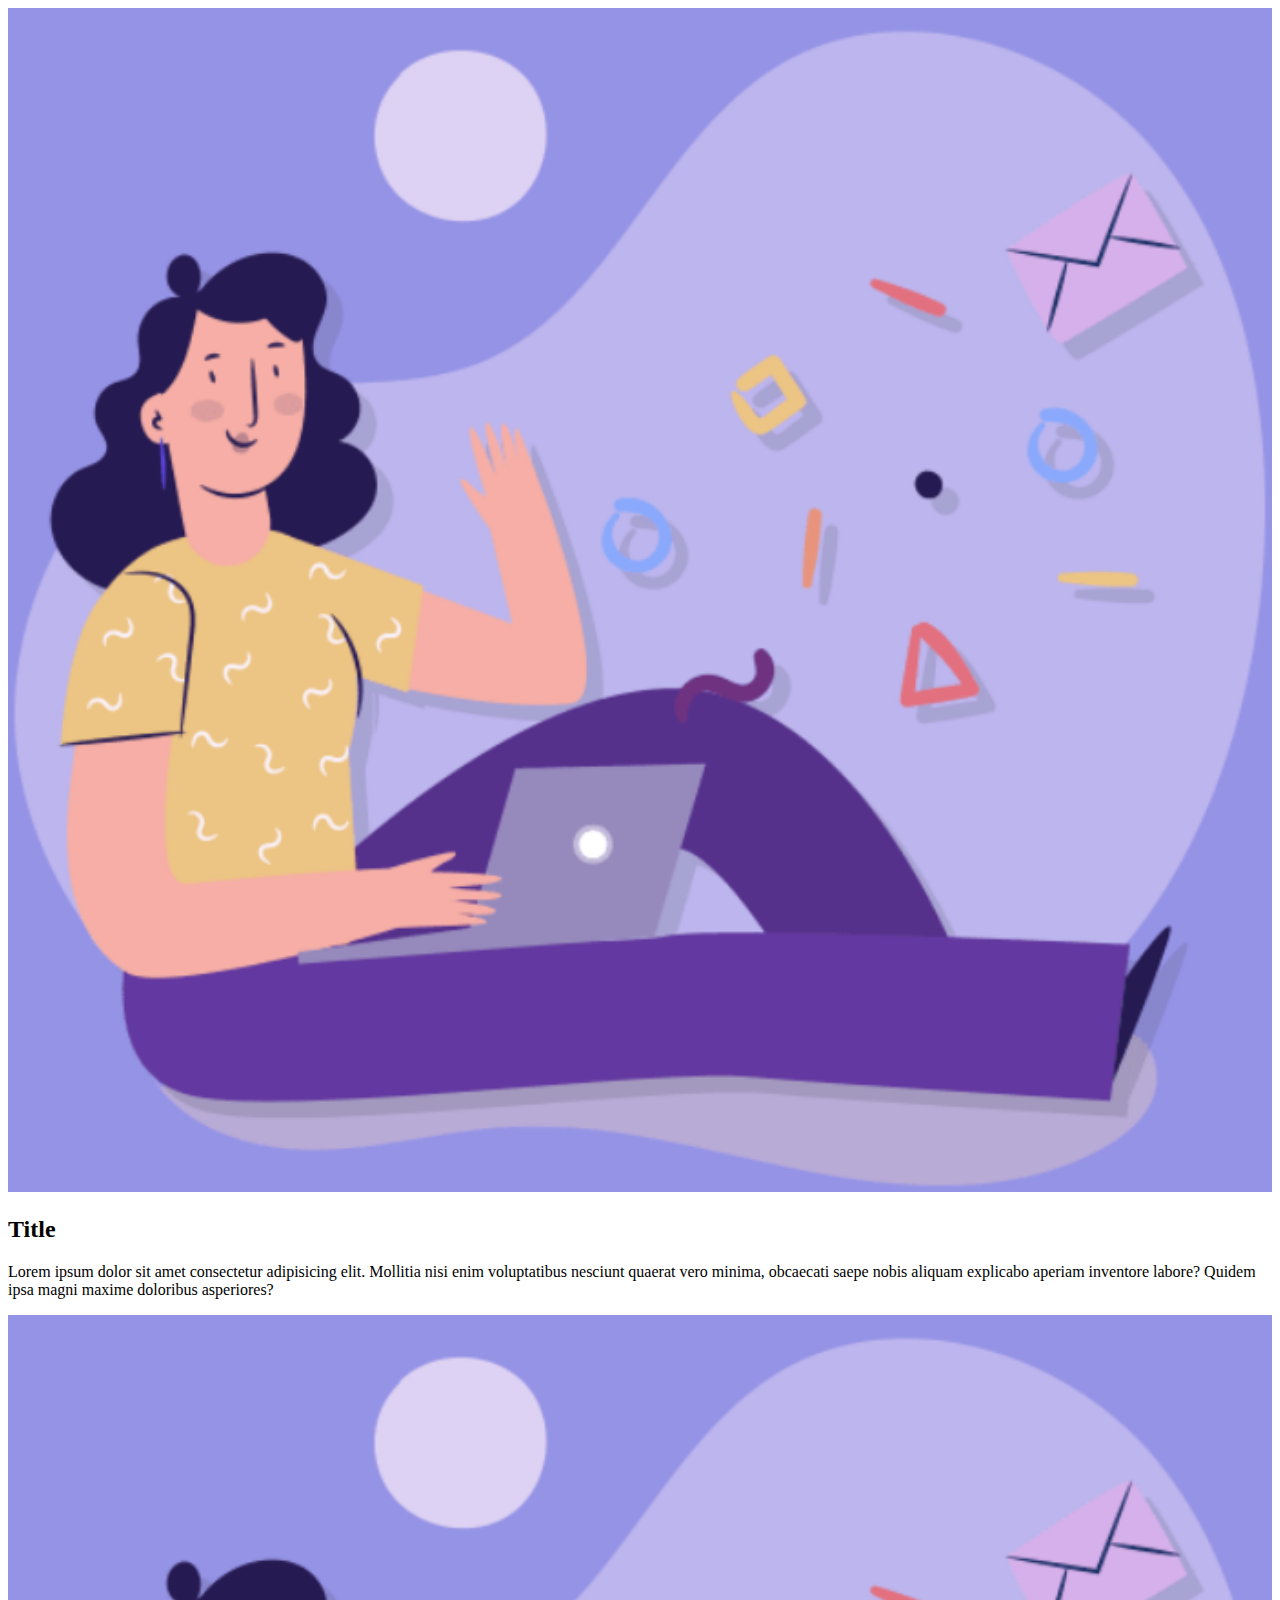
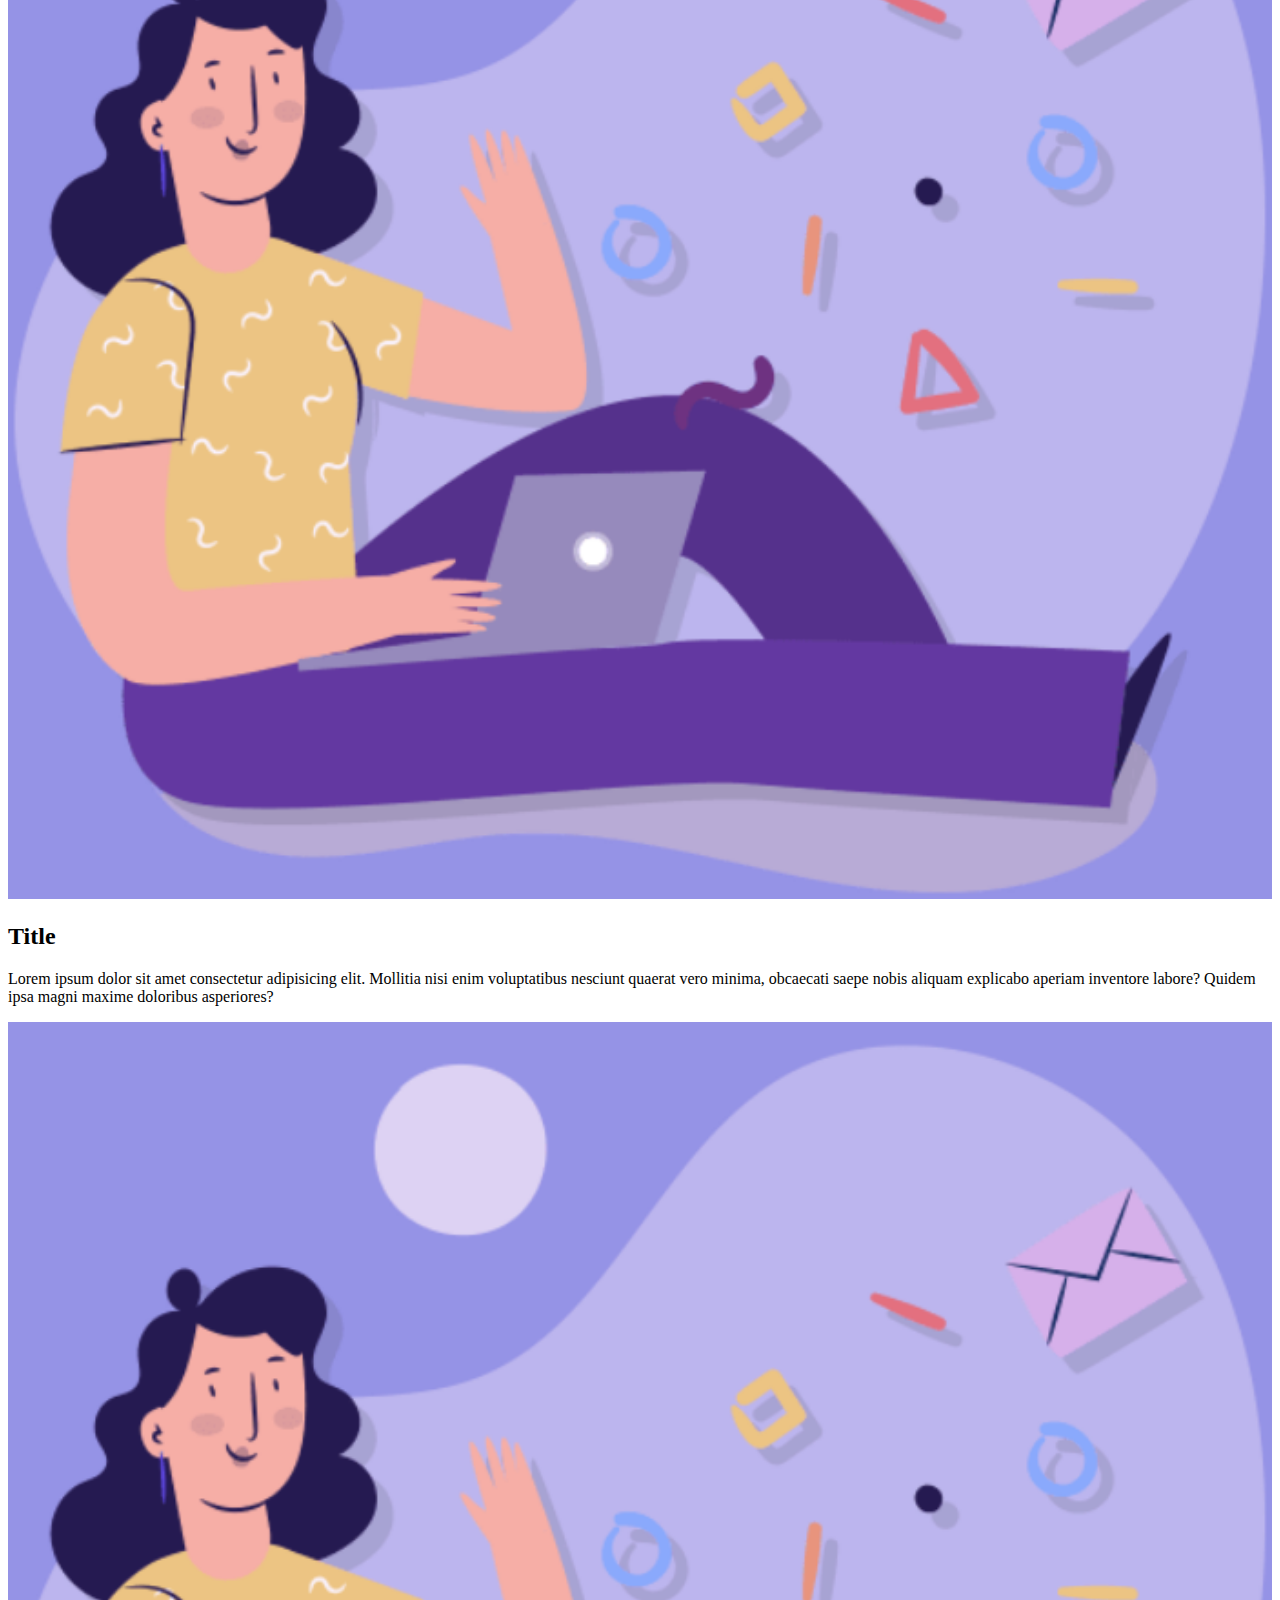
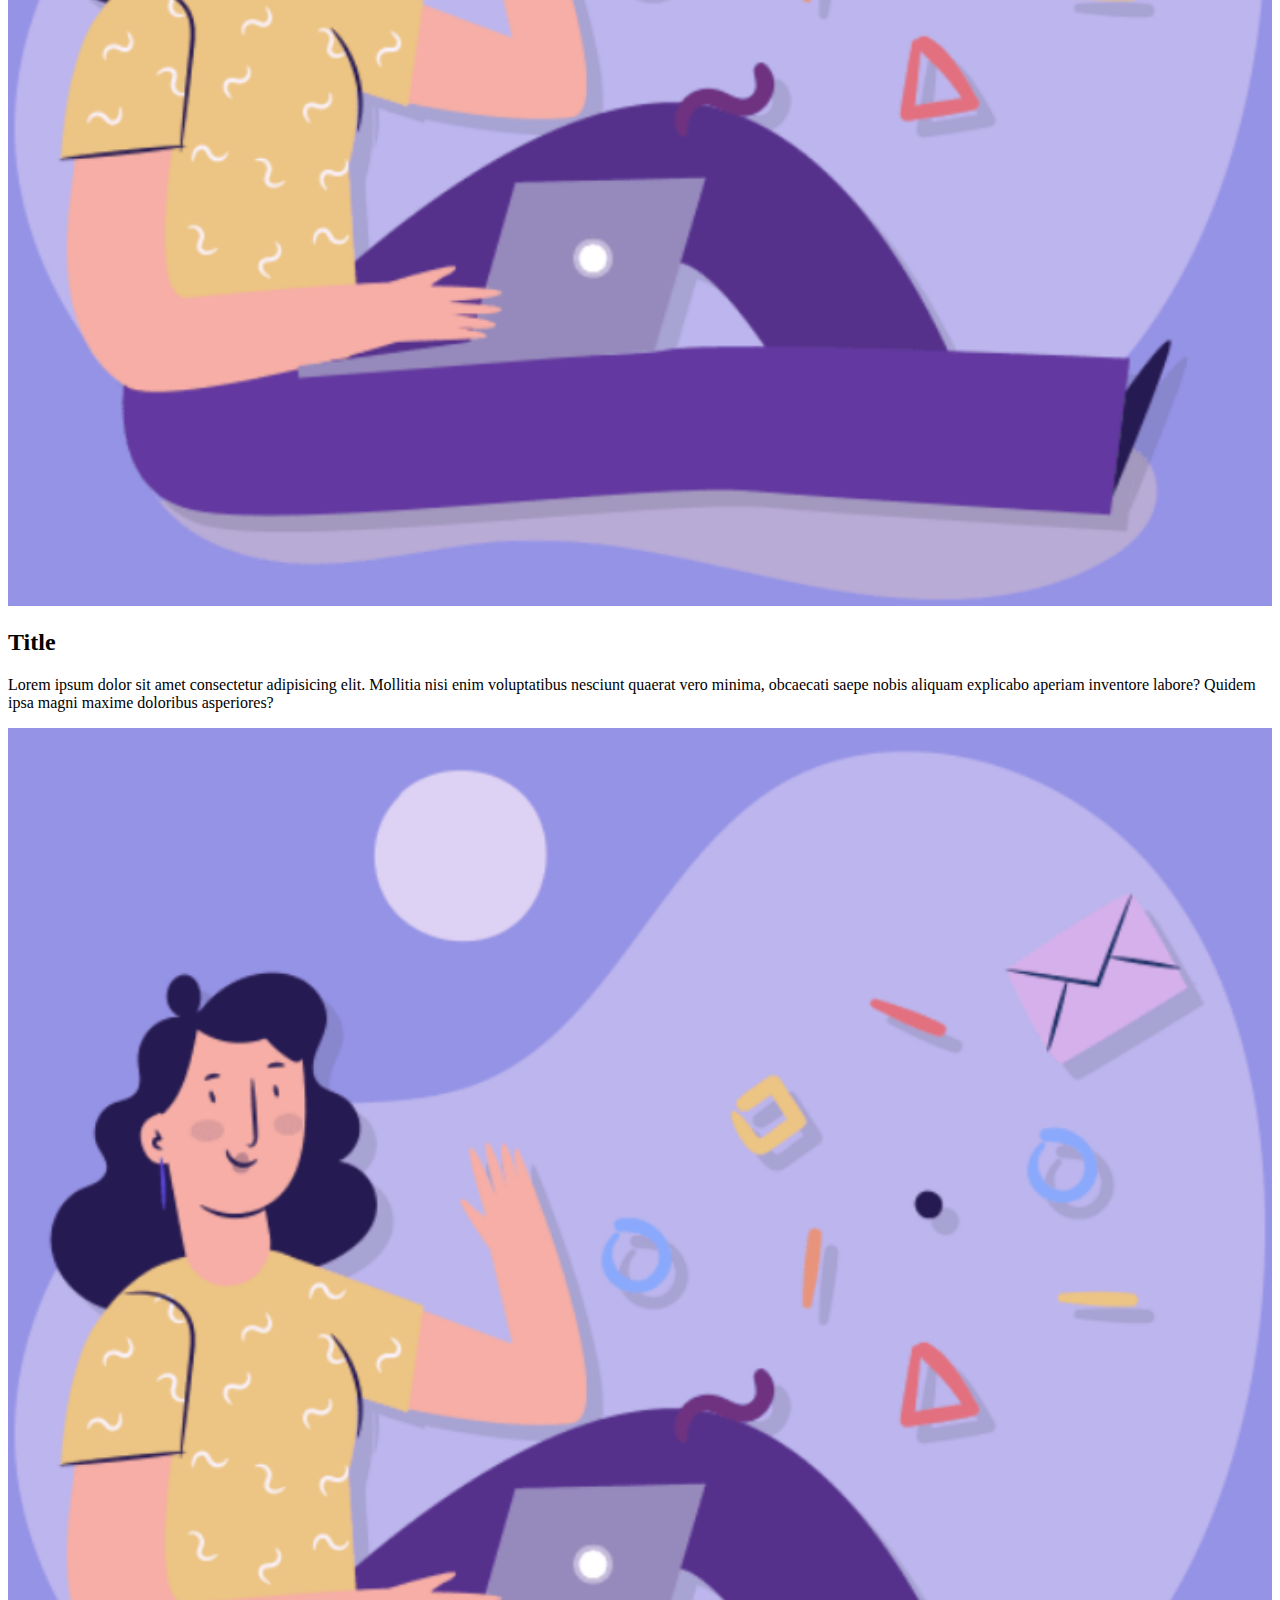
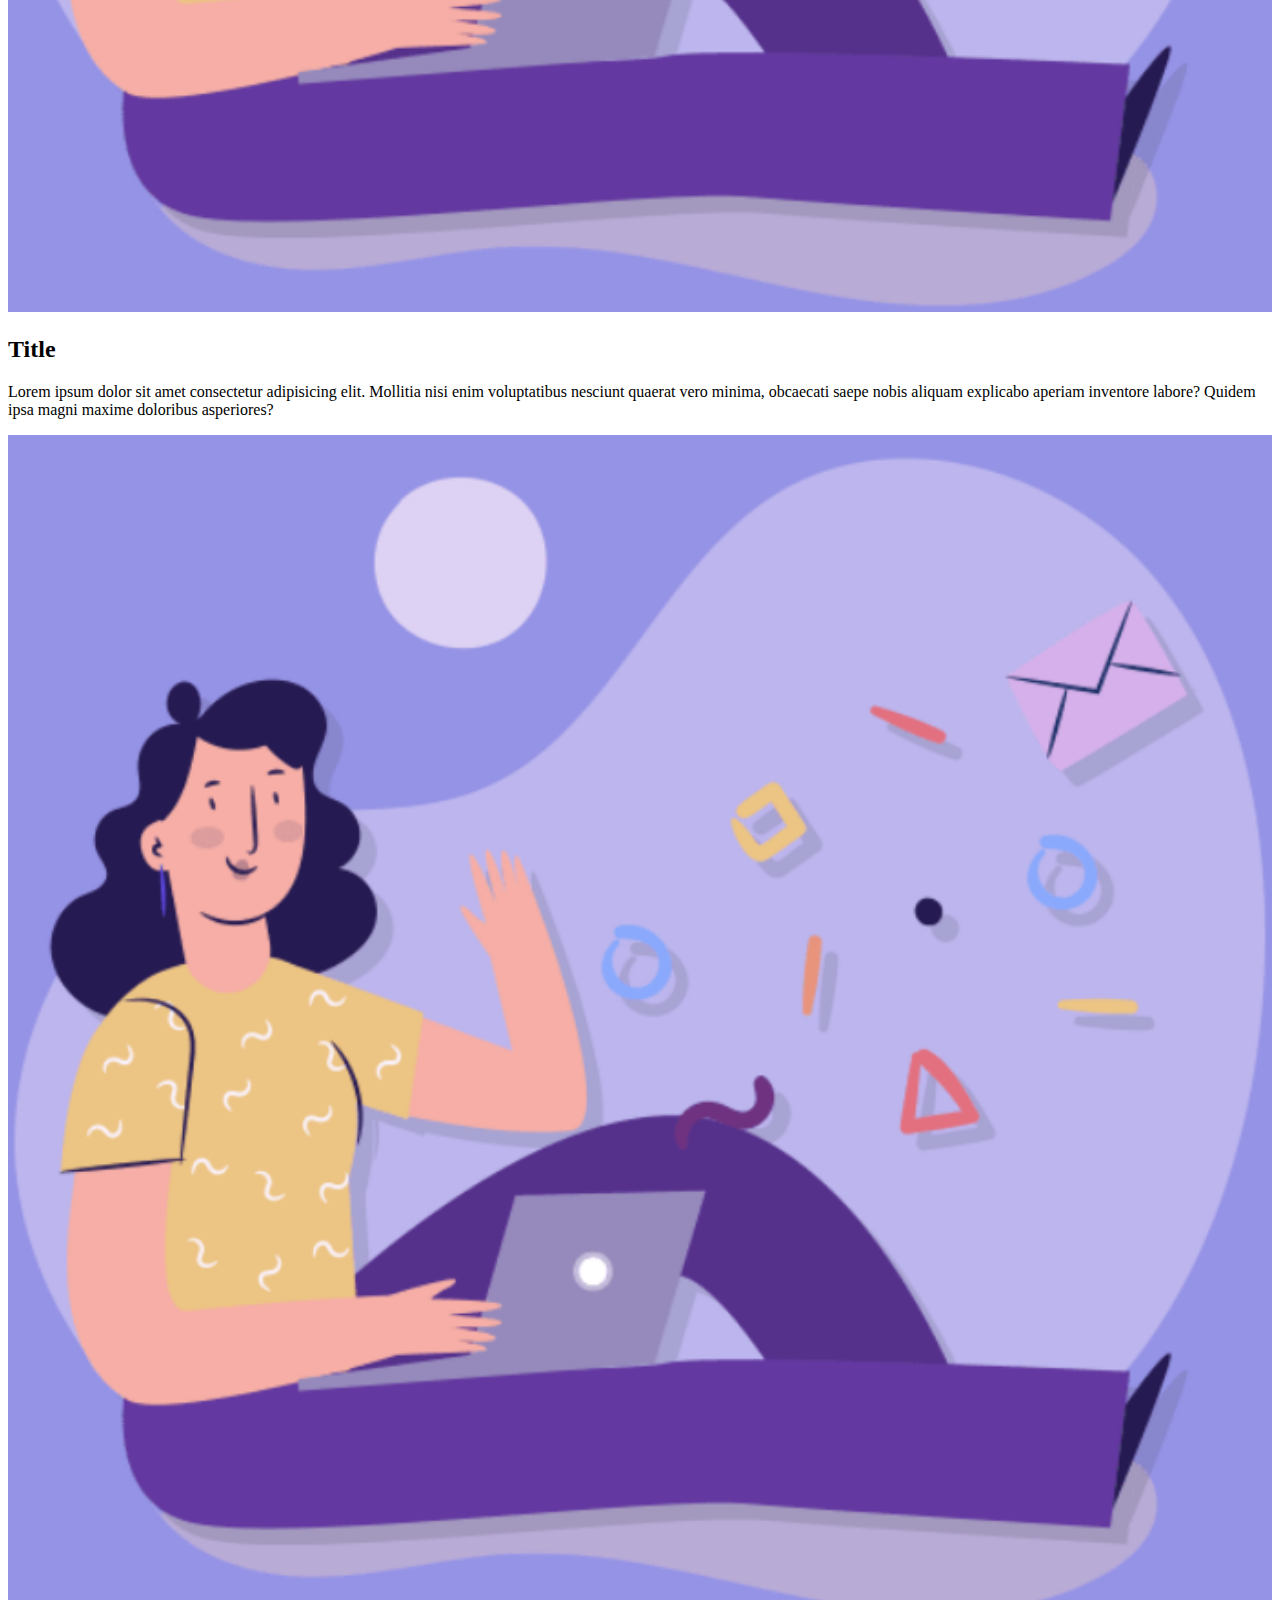
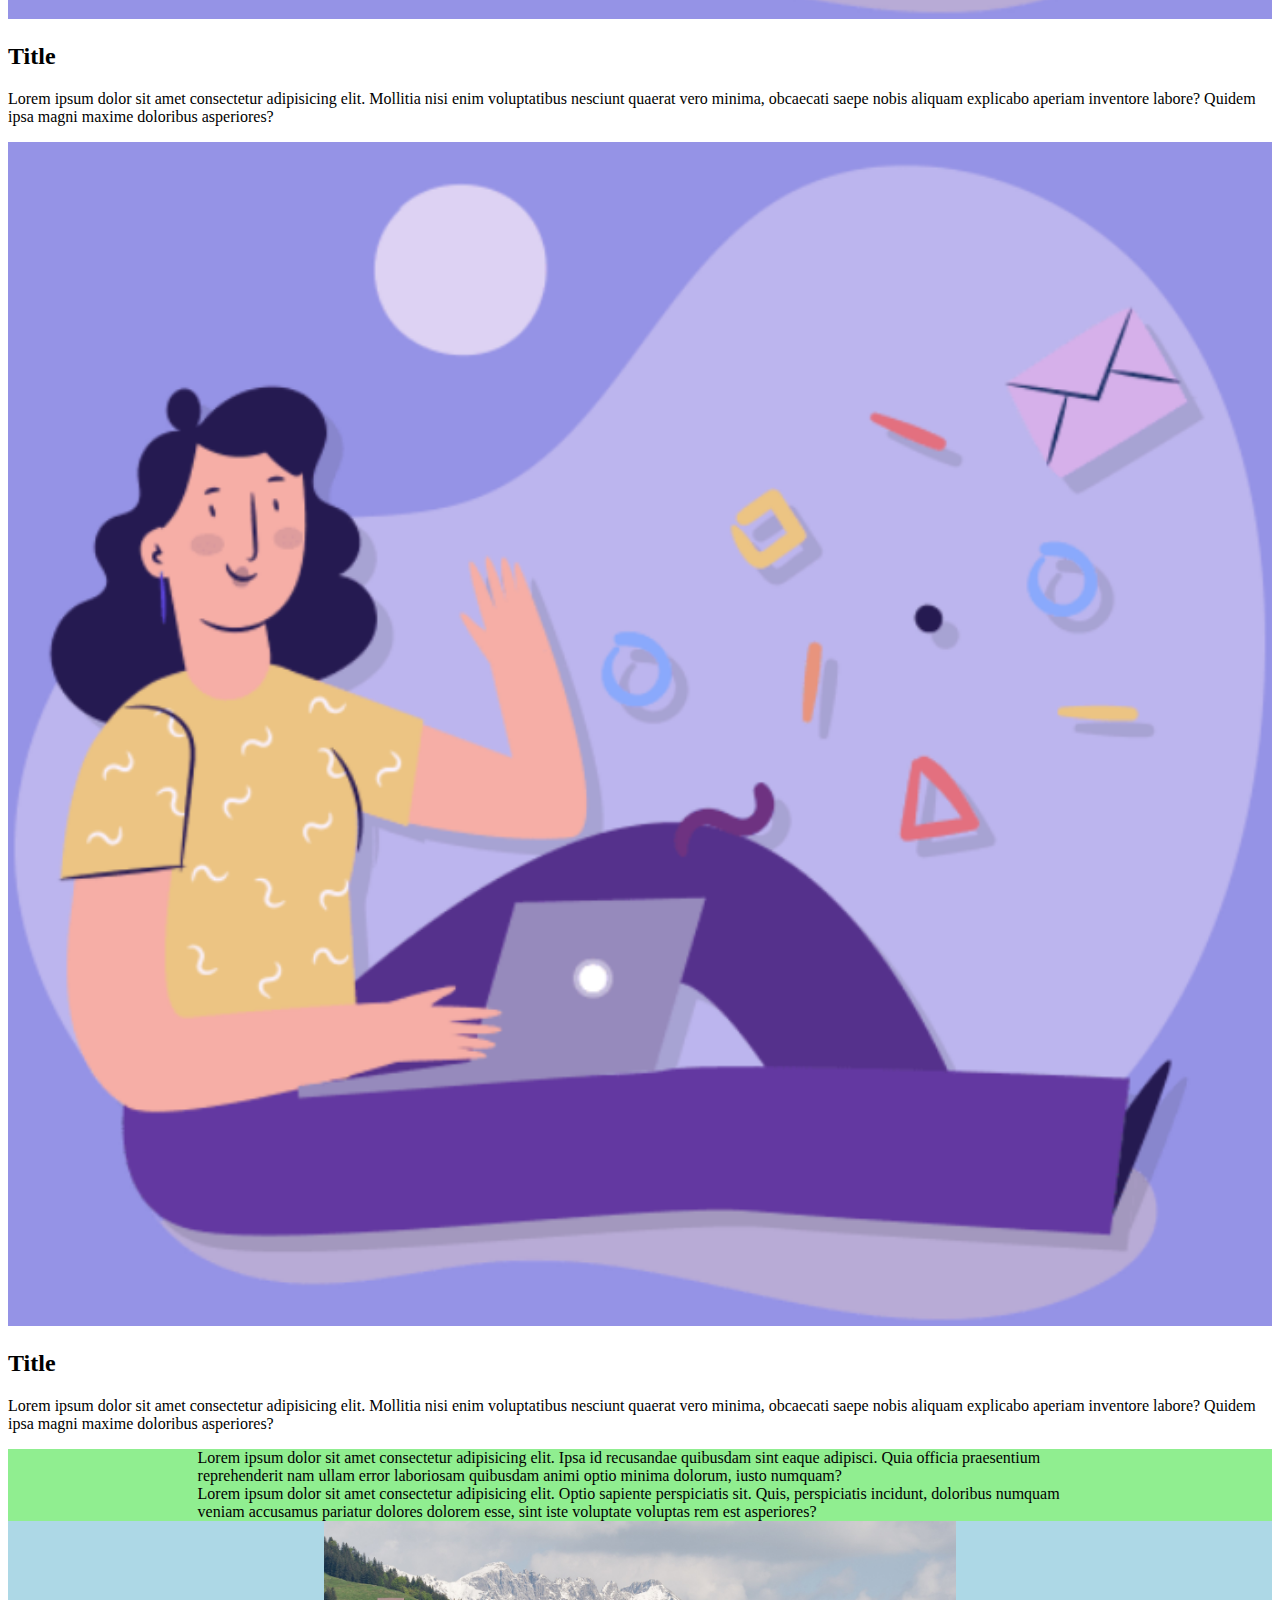
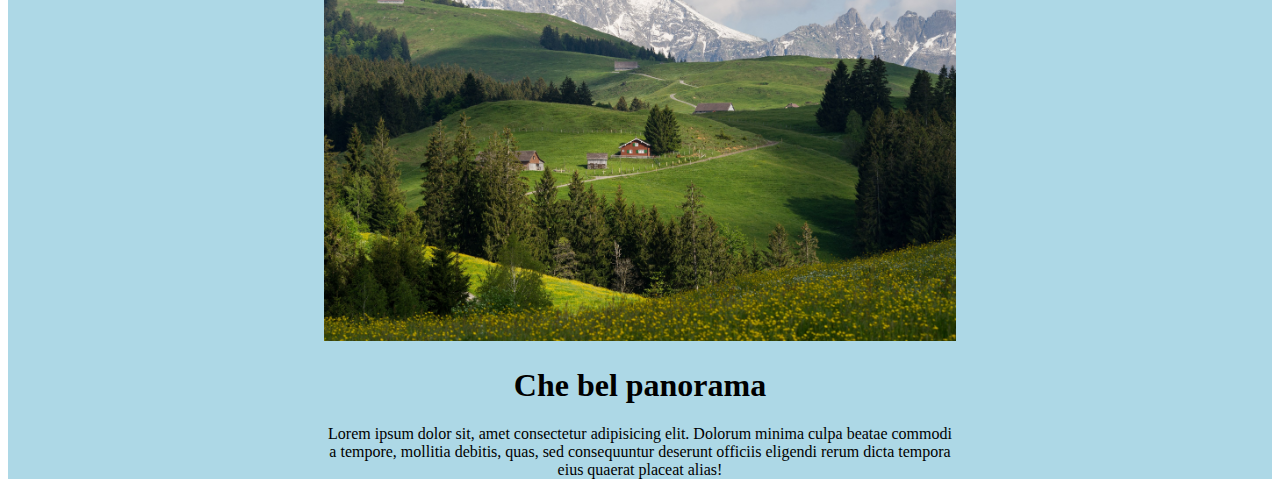
<file: griglia/index.html>
<!DOCTYPE html>
<html lang="en">
<head>
    <meta charset="UTF-8">
    <meta http-equiv="X-UA-Compatible" content="IE=edge">
    <meta name="viewport" content="width=device-width, initial-scale=1.0">
    <title>Document</title>

    <link href="https://cdn.jsdelivr.net/npm/bootstrap@5.1.3/dist/css/bootstrap.min.css" rel="stylesheet" integrity="sha384-1BmE4kWBq78iYhFldvKuhfTAU6auU8tT94WrHftjDbrCEXSU1oBoqyl2QvZ6jIW3" crossorigin="anonymous">
    <link rel="stylesheet" href="https://cdnjs.cloudflare.com/ajax/libs/font-awesome/6.1.1/css/all.min.css" integrity="sha512-KfkfwYDsLkIlwQp6LFnl8zNdLGxu9YAA1QvwINks4PhcElQSvqcyVLLD9aMhXd13uQjoXtEKNosOWaZqXgel0g==" crossorigin="anonymous" referrerpolicy="no-referrer" />
    <link rel="stylesheet" href="css/style.css">
</head>
<body>

    <!-- <section>
        <div class="container">
            <div class="row">
                <div class="col-12 col-md-4 col-lg-2">
                    <div class="ms_card">
                        <img src="img/planning1.png" alt="Image">
                        <h2>Title</h2>

                        <p>Lorem ipsum dolor sit amet consectetur adipisicing elit. Mollitia nisi enim voluptatibus nesciunt quaerat vero minima, obcaecati saepe nobis aliquam explicabo aperiam inventore labore? Quidem ipsa magni maxime doloribus asperiores?</p>
                    </div>
                </div>

                <div class="col-12 col-md-4 col-lg-2">
                    <div class="ms_card">
                        <img src="img/planning1.png" alt="Image">
                        <h2>Title</h2>

                        <p>Lorem ipsum dolor sit amet consectetur adipisicing elit. Mollitia nisi enim voluptatibus nesciunt quaerat vero minima, obcaecati saepe nobis aliquam explicabo aperiam inventore labore? Quidem ipsa magni maxime doloribus asperiores?</p>
                    </div>
                </div>

                <div class="col-12 col-md-4 col-lg-2">
                    <div class="ms_card">
                        <img src="img/planning1.png" alt="Image">
                        <h2>Title</h2>

                        <p>Lorem ipsum dolor sit amet consectetur adipisicing elit. Mollitia nisi enim voluptatibus nesciunt quaerat vero minima, obcaecati saepe nobis aliquam explicabo aperiam inventore labore? Quidem ipsa magni maxime doloribus asperiores?</p>
                    </div>
                </div>

                <div class="col-12 col-md-4 col-lg-2">
                    <div class="ms_card">
                        <img src="img/planning1.png" alt="Image">
                        <h2>Title</h2>

                        <p>Lorem ipsum dolor sit amet consectetur adipisicing elit. Mollitia nisi enim voluptatibus nesciunt quaerat vero minima, obcaecati saepe nobis aliquam explicabo aperiam inventore labore? Quidem ipsa magni maxime doloribus asperiores?</p>
                    </div>
                </div>

                <div class="col-12 col-md-4 col-lg-2">
                    <div class="ms_card">
                        <img src="img/planning1.png" alt="Image">
                        <h2>Title</h2>

                        <p>Lorem ipsum dolor sit amet consectetur adipisicing elit. Mollitia nisi enim voluptatibus nesciunt quaerat vero minima, obcaecati saepe nobis aliquam explicabo aperiam inventore labore? Quidem ipsa magni maxime doloribus asperiores?</p>
                    </div>
                </div>

                <div class="col-12 col-md-4 col-lg-2">
                    <div class="ms_card">
                        <img src="img/planning1.png" alt="Image">
                        <h2>Title</h2>

                        <p>Lorem ipsum dolor sit amet consectetur adipisicing elit. Mollitia nisi enim voluptatibus nesciunt quaerat vero minima, obcaecati saepe nobis aliquam explicabo aperiam inventore labore? Quidem ipsa magni maxime doloribus asperiores?</p>
                    </div>
                </div>
            </div>
        </div>
    </section> -->

    <section>
        <div class="container">
            <div class="row row-cols-1 row-cols-md-3 row-cols-lg-6">
                <div class="col">
                    <div class="ms_card">
                        <img src="img/planning1.png" alt="Image">
                        <h2>Title</h2>

                        <p>Lorem ipsum dolor sit amet consectetur adipisicing elit. Mollitia nisi enim voluptatibus nesciunt quaerat vero minima, obcaecati saepe nobis aliquam explicabo aperiam inventore labore? Quidem ipsa magni maxime doloribus asperiores?</p>
                    </div>
                </div>

                <div class="col">
                    <div class="ms_card">
                        <img src="img/planning1.png" alt="Image">
                        <h2>Title</h2>

                        <p>Lorem ipsum dolor sit amet consectetur adipisicing elit. Mollitia nisi enim voluptatibus nesciunt quaerat vero minima, obcaecati saepe nobis aliquam explicabo aperiam inventore labore? Quidem ipsa magni maxime doloribus asperiores?</p>
                    </div>
                </div>

                <div class="col">
                    <div class="ms_card">
                        <img src="img/planning1.png" alt="Image">
                        <h2>Title</h2>

                        <p>Lorem ipsum dolor sit amet consectetur adipisicing elit. Mollitia nisi enim voluptatibus nesciunt quaerat vero minima, obcaecati saepe nobis aliquam explicabo aperiam inventore labore? Quidem ipsa magni maxime doloribus asperiores?</p>
                    </div>
                </div>

                <div class="col">
                    <div class="ms_card">
                        <img src="img/planning1.png" alt="Image">
                        <h2>Title</h2>

                        <p>Lorem ipsum dolor sit amet consectetur adipisicing elit. Mollitia nisi enim voluptatibus nesciunt quaerat vero minima, obcaecati saepe nobis aliquam explicabo aperiam inventore labore? Quidem ipsa magni maxime doloribus asperiores?</p>
                    </div>
                </div>

                <div class="col">
                    <div class="ms_card">
                        <img src="img/planning1.png" alt="Image">
                        <h2>Title</h2>

                        <p>Lorem ipsum dolor sit amet consectetur adipisicing elit. Mollitia nisi enim voluptatibus nesciunt quaerat vero minima, obcaecati saepe nobis aliquam explicabo aperiam inventore labore? Quidem ipsa magni maxime doloribus asperiores?</p>
                    </div>
                </div>

                <div class="col">
                    <div class="ms_card">
                        <img src="img/planning1.png" alt="Image">
                        <h2>Title</h2>

                        <p>Lorem ipsum dolor sit amet consectetur adipisicing elit. Mollitia nisi enim voluptatibus nesciunt quaerat vero minima, obcaecati saepe nobis aliquam explicabo aperiam inventore labore? Quidem ipsa magni maxime doloribus asperiores?</p>
                    </div>
                </div>
            </div>
        </div>
    </section>

    <section id="custom">
        <div class="ms_small_container">
            <div class="container-fluid">
                <div class="row">
                    <div class="col-6">
                        Lorem ipsum dolor sit amet consectetur adipisicing elit. Ipsa id recusandae quibusdam sint eaque adipisci. Quia officia praesentium reprehenderit nam ullam error laboriosam quibusdam animi optio minima dolorum, iusto numquam?
                    </div>
                    <div class="col-6">
                        Lorem ipsum dolor sit amet consectetur adipisicing elit. Optio sapiente perspiciatis sit. Quis, perspiciatis incidunt, doloribus numquam veniam accusamus pariatur dolores dolorem esse, sint iste voluptate voluptas rem est asperiores?
                    </div>
                </div>
            </div>
        </div>
    </section>

    <section class="bg_lightblue">
            <div class="banner_content">
                <div class="container-fluid">
                    <img src="img/landscape-test.jpg" alt="Landscape">
                    <h1>Che bel panorama</h1>
                    <p>Lorem ipsum dolor sit, amet consectetur adipisicing elit. Dolorum minima culpa beatae commodi a tempore, mollitia debitis, quas, sed consequuntur deserunt officiis eligendi rerum dicta tempora eius quaerat placeat alias!</p>
                </div>
            </div>
    </section>

</body>
</html>
</file>
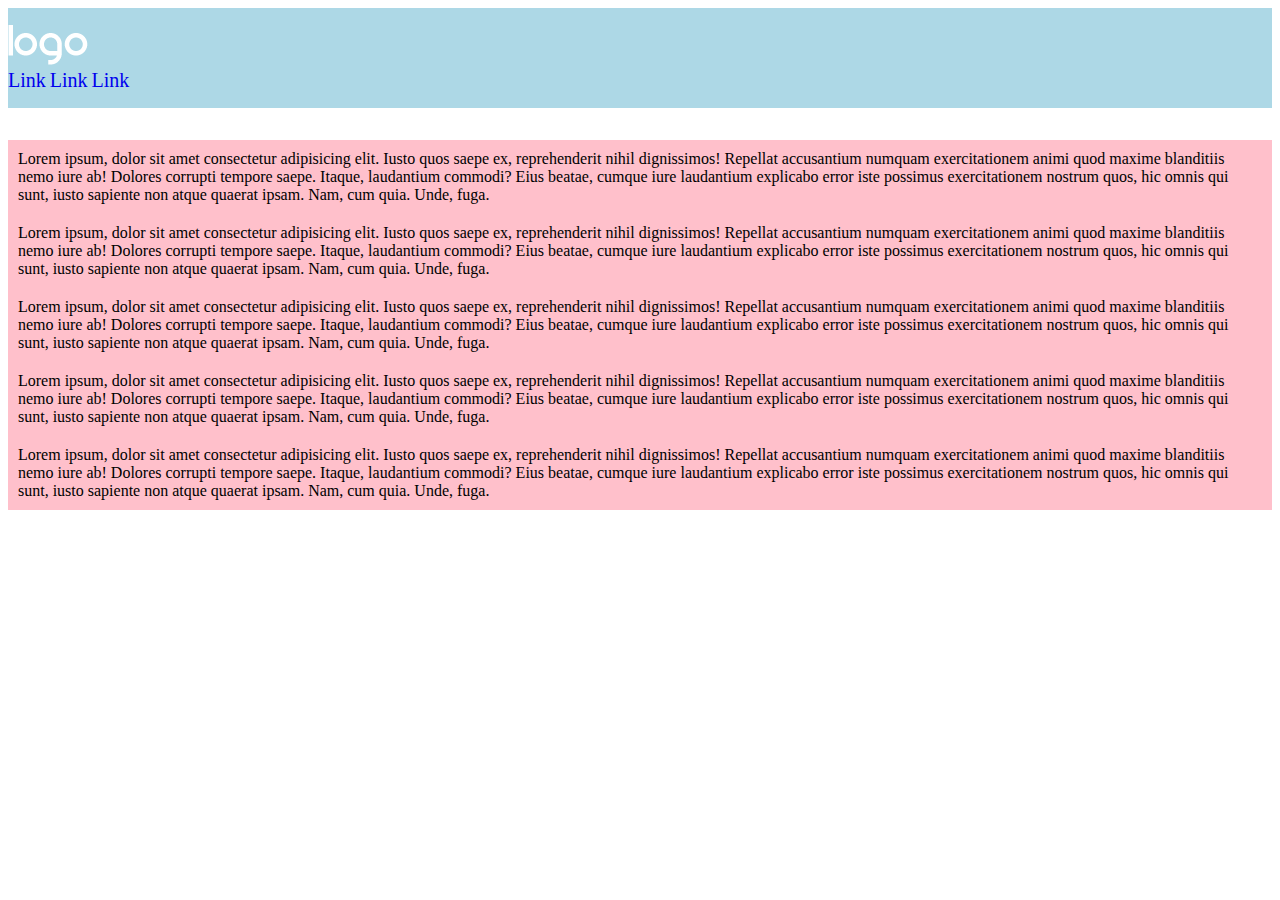
<file: responsive-layout/index.html>
<!DOCTYPE html>
<html lang="en">
<head>
    <meta charset="UTF-8">
    <meta http-equiv="X-UA-Compatible" content="IE=edge">
    <meta name="viewport" content="width=device-width, initial-scale=1.0">
    <title>Document</title>

    <link href="https://cdn.jsdelivr.net/npm/bootstrap@5.1.3/dist/css/bootstrap.min.css" rel="stylesheet" integrity="sha384-1BmE4kWBq78iYhFldvKuhfTAU6auU8tT94WrHftjDbrCEXSU1oBoqyl2QvZ6jIW3" crossorigin="anonymous">
    <link rel="stylesheet" href="https://cdnjs.cloudflare.com/ajax/libs/font-awesome/6.1.1/css/all.min.css" integrity="sha512-KfkfwYDsLkIlwQp6LFnl8zNdLGxu9YAA1QvwINks4PhcElQSvqcyVLLD9aMhXd13uQjoXtEKNosOWaZqXgel0g==" crossorigin="anonymous" referrerpolicy="no-referrer" />
    <link rel="stylesheet" href="css/style.css">
</head>
<body>

    <header>
        <div class="container">
            <div class="row align-items-center">
                <div class="col-6">
                    <div class="logo">
                        <img src="img/logo.png" alt="Logo">
                    </div>
                </div>

                <div class="col-6">
                    <nav>
                        <div class="burger d-md-none">
                            <i class="fa fa-bars" aria-hidden="true"></i>
                        </div>

                        <div class="ms_main_menu d-none d-md-block">
                            <ul>
                                <li>
                                    <a href="#">Link</a>
                                </li>

                                <li>
                                    <a href="#">Link</a>
                                </li>

                                <li>
                                    <a href="#">Link</a>
                                </li>
                            </ul>
                        </div>
                    </nav>
                </div>
            </div>
        </div>
    </header>

    <main>
        <section>
            <div class="container">
                <div class="row gy-3">
                    <div class="col-12 col-md-8">
                        <div class="ms_intro_content">
                            Lorem ipsum, dolor sit amet consectetur adipisicing elit. Iusto quos saepe ex, reprehenderit nihil dignissimos! Repellat accusantium numquam exercitationem animi quod maxime blanditiis nemo iure ab! Dolores corrupti tempore saepe.
                            Itaque, laudantium commodi? Eius beatae, cumque iure laudantium explicabo error iste possimus exercitationem nostrum quos, hic omnis qui sunt, iusto sapiente non atque quaerat ipsam. Nam, cum quia. Unde, fuga.
                        </div>
                    </div>

                    <div class="col-12 col-md-4">
                        <div class="ms_intro_content">
                            Lorem ipsum, dolor sit amet consectetur adipisicing elit. Iusto quos saepe ex, reprehenderit nihil dignissimos! Repellat accusantium numquam exercitationem animi quod maxime blanditiis nemo iure ab! Dolores corrupti tempore saepe.
                            Itaque, laudantium commodi? Eius beatae, cumque iure laudantium explicabo error iste possimus exercitationem nostrum quos, hic omnis qui sunt, iusto sapiente non atque quaerat ipsam. Nam, cum quia. Unde, fuga.
                        </div>
                    </div>

                    <div class="col-12 col-md-4">
                        <div class="ms_intro_content">
                            Lorem ipsum, dolor sit amet consectetur adipisicing elit. Iusto quos saepe ex, reprehenderit nihil dignissimos! Repellat accusantium numquam exercitationem animi quod maxime blanditiis nemo iure ab! Dolores corrupti tempore saepe.
                            Itaque, laudantium commodi? Eius beatae, cumque iure laudantium explicabo error iste possimus exercitationem nostrum quos, hic omnis qui sunt, iusto sapiente non atque quaerat ipsam. Nam, cum quia. Unde, fuga.
                        </div>
                    </div>

                    <div class="col-12 col-md-4">
                        <div class="ms_intro_content">
                            Lorem ipsum, dolor sit amet consectetur adipisicing elit. Iusto quos saepe ex, reprehenderit nihil dignissimos! Repellat accusantium numquam exercitationem animi quod maxime blanditiis nemo iure ab! Dolores corrupti tempore saepe.
                            Itaque, laudantium commodi? Eius beatae, cumque iure laudantium explicabo error iste possimus exercitationem nostrum quos, hic omnis qui sunt, iusto sapiente non atque quaerat ipsam. Nam, cum quia. Unde, fuga.
                        </div>
                    </div>

                    <div class="col-12 col-md-4">
                        <div class="ms_intro_content">
                            Lorem ipsum, dolor sit amet consectetur adipisicing elit. Iusto quos saepe ex, reprehenderit nihil dignissimos! Repellat accusantium numquam exercitationem animi quod maxime blanditiis nemo iure ab! Dolores corrupti tempore saepe.
                            Itaque, laudantium commodi? Eius beatae, cumque iure laudantium explicabo error iste possimus exercitationem nostrum quos, hic omnis qui sunt, iusto sapiente non atque quaerat ipsam. Nam, cum quia. Unde, fuga.
                        </div>
                    </div>
                </div>
            </div>
        </section>
    </main>

</body>
</html>
</file>
<file: griglia/css/style.css>
/* 6 elementi: XS: 1 per riga, md 3 per riga, lg 6 per riga  */
img {
    width: 100%;
}

.bg_lightblue {
    background-color: lightblue;
}

.banner_content {
    width: 50%;
    margin: 0 auto;
    text-align: center;
}

.ms_small_container {
    width: 70%;
    margin: 0 auto;
}

#custom {
    background-color: lightgreen;
}
</file>
<file: responsive-layout/css/style.css>
/* COMMON */
ul {
    list-style-type: none;
    margin: 0;
    padding: 0;
}

header {
    height: 100px;
    background-color: lightblue;
    display: flex;
    align-items: center;
}

header nav {
    text-align: right;
}

.ms_main_menu li {
    display: inline-block;
    font-size: 20px;
}
.ms_main_menu a {
    text-decoration: none;
}

.ms_intro_content {
    background-color: pink;
    height: 100%;
    padding: 10px;
}

section {
    padding: 2rem 0;
}
</file>
